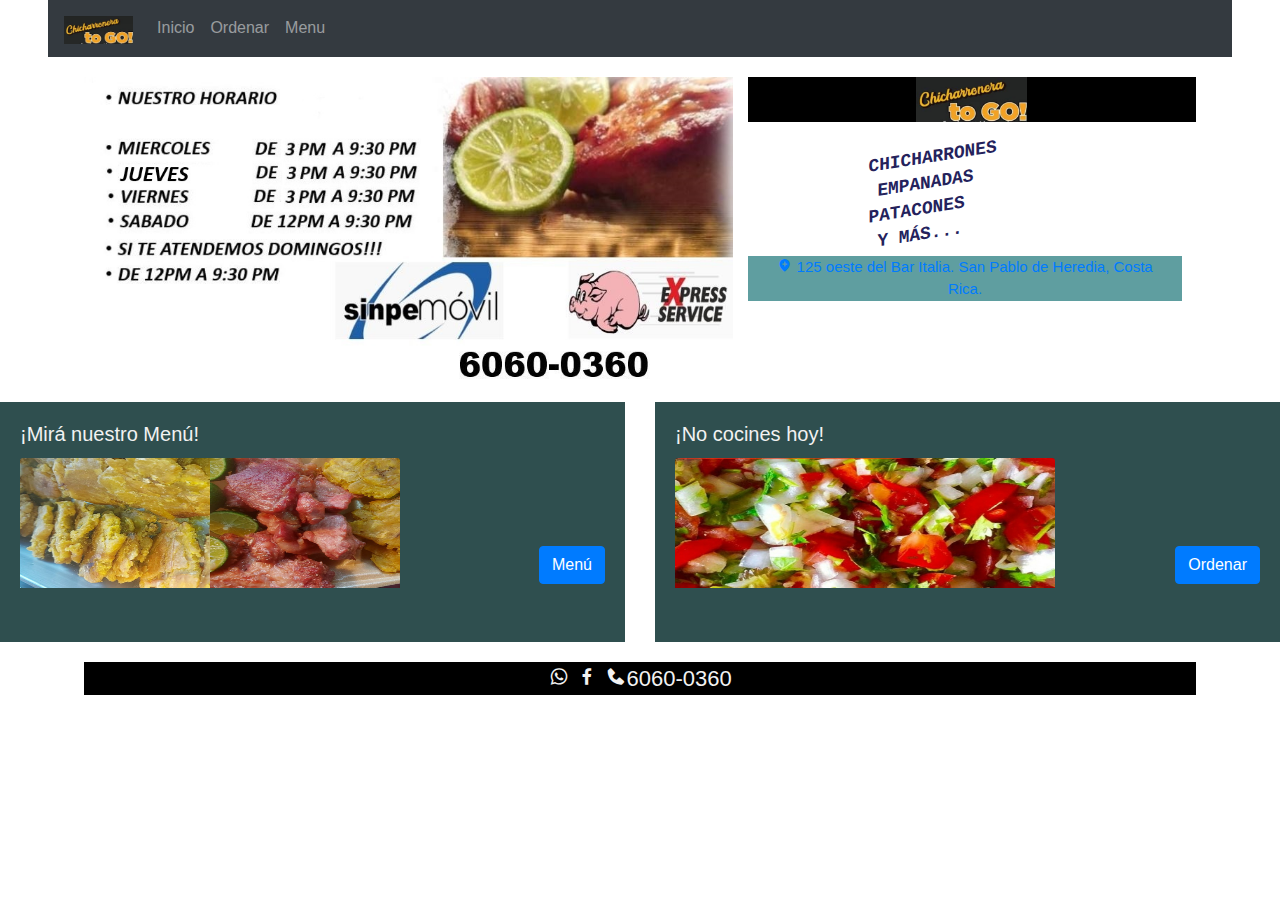
<file: Proyecto/index.html>
<!DOCTYPE html>
<html lang="en">
<head>
    <meta charset="UTF-8">
    <meta name="viewport" content="width=device-width, initial-scale=1.0">
    <!-- CSS only -->

    <link rel="stylesheet" href="https://stackpath.bootstrapcdn.com/bootstrap/4.5.0/css/bootstrap.min.css">
    <link rel="stylesheet" href="https://maxcdn.bootstrapcdn.com/font-awesome/4.7.0/css/font-awesome.min.css">
    <script src="https://code.jquery.com/jquery-3.5.1.min.js"></script>
    <script src="https://cdn.jsdelivr.net/npm/popper.js@1.16.0/dist/umd/popper.min.js"></script>
    <script src="https://stackpath.bootstrapcdn.com/bootstrap/4.5.0/js/bootstrap.min.js"></script>
    <link href='https://cdn.jsdelivr.net/npm/boxicons@2.0.5/css/boxicons.min.css' rel='stylesheet'>
    <link rel="stylesheet" href="style.css">


    <title>Chicharronera to Go!</title>
</head>
<body>
        <nav class="navbar navbar-expand-md navbar-dark bg-dark menuNav">
            <a href="#" class="navbar-brand">
                <img src="imgs/Logo.JPG" alt="Chicharronera ToGo"></div> 
            </a>
            <button type="button" class="navbar-toggler" data-toggle="collapse" data-target="#navbarCollapse">
                <span class="navbar-toggler-icon"></span>
            </button>
            <div class="collapse navbar-collapse" id="navbarCollapse">
                <div class="navbar-nav">
                    <a href="#" class="nav-item nav-link">Inicio</a>
                    <a href="orden.html" class="nav-item nav-link">Ordenar</a>
                    <a href="menu.html" class="nav-item nav-link">Menu</a>
                </div>
            </div>
        </nav>

        <div class="row presentacion">
            <div class="col-sm-7 inicio">
                <img src="imgs/Inicio.JPG" alt="Inicio">
            </div>
            <div class="col-sm-5 inicioTexto">
                <div class="inicio-logo">
                    <img src="imgs/Logo.JPG" alt="Chicharronera ToGo">
                </div>
                <div class="row">
                    <div class="col-sm-7 inicioSide">
                        <h2 class="escolonado">Chicharrones</h2>
                        <h2 class="escolonado esca-side">Empanadas</h2>
                        <h2 class="escolonado">Patacones</h2>
                        <h2 class="escolonado esca-side">Y Más...</h2>
                    </div>
                </div>
                <div class="row rowDir">
                    <div class="col-sm-11 dir">
                       <a href="https://goo.gl/maps/iYFhyFmkyNbN2Wmv8" target="_blank"><i class='bx bxs-location-plus' ></i>
                       125 oeste del Bar Italia.
                       San Pablo de Heredia, Costa Rica.
                        </a>
                    </div>
                </div>
            </div>
        </div>

        <div class="row opciones">
            <div class="col-sm-6 opcion">
                <div class="w-100 h-100 cardOpcion">
                    <div class="card-body h-100">
                        <h5 class="card-title">¡Mirá nuestro Menú!</h5>
                        <a href="menu.html" class="btn btn-primary">Menú</a>
                        <img src="imgs/Opcion1.jpg" alt="Menu" class="card-img-top">
                    </div>
                </div>

            </div>
            <div class="col-sm-6 opcion">
                <div class="w-100 h-100 cardOpcion">
                    <div class="card-body h-100">
                        <h5 class="card-title">¡No cocines hoy!</h5>
                        <a href="orden.html" class="btn btn-primary">Ordenar</a>
                        <img src="imgs/Opcion2.jpg" alt="Menu" class="card-img-top">
                    </div>
                </div>
                
            </div>
        </div>

        <div class="row redes">
            <div class="col-sm-12 colRedes">
                <a href="https://wa.me/50660600360" target="_blank"><i class='bx bxl-whatsapp'></i></a>
                <a href="https://www.facebook.com/Charliepocss" target="_blank"><i class='bx bxl-facebook'></i></a>
                <a href="tel:506-6060-0360" target="_blank"><i class='bx bxs-phone'></i>6060-0360</a>
            </div>
        </div>
</body>
</html>
</file>
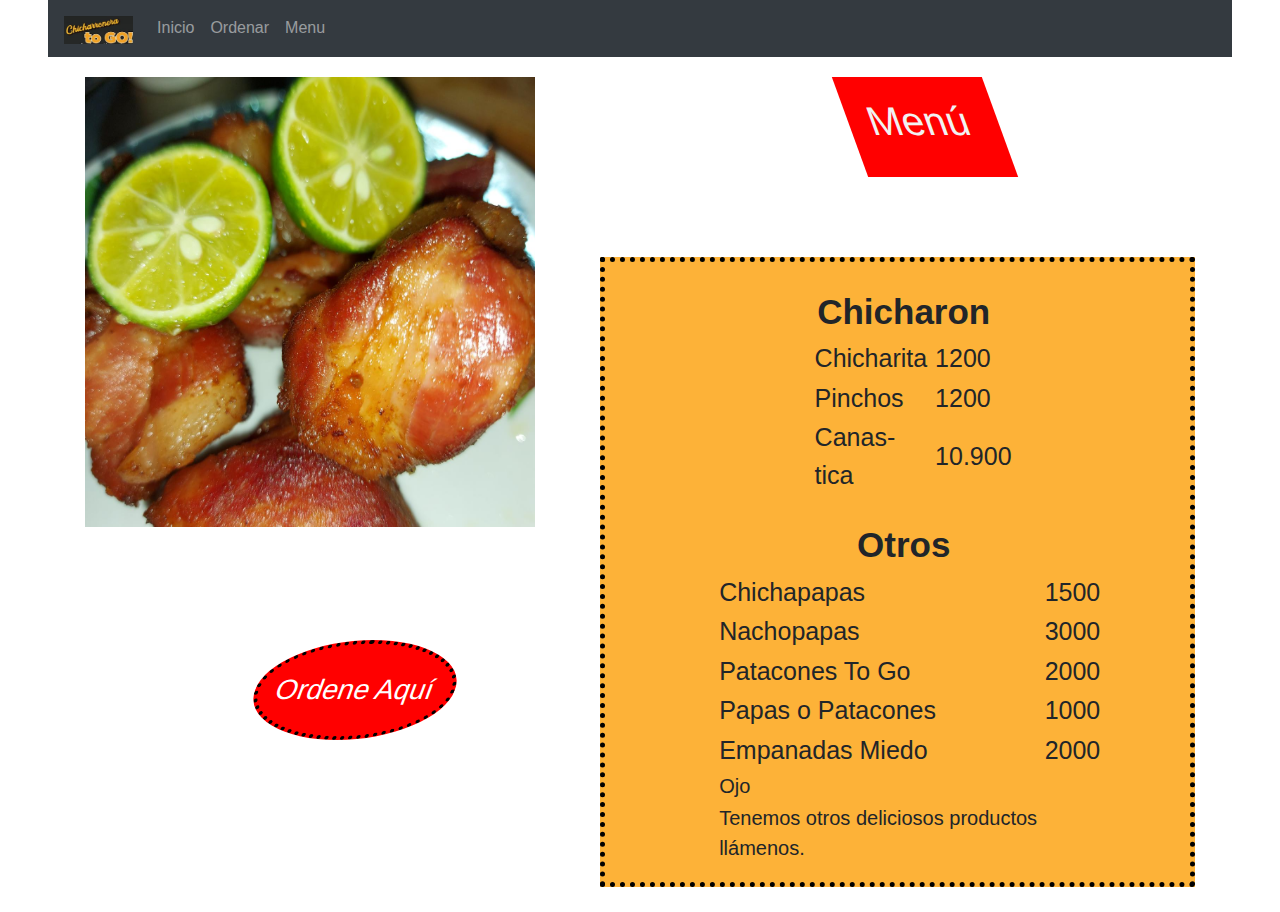
<file: Proyecto/menu.html>
<!DOCTYPE html>
<html lang="en">
<head>
    <meta charset="UTF-8">
    <meta name="viewport" content="width=device-width, initial-scale=1.0">
    <!-- CSS only -->

    <link rel="stylesheet" href="https://stackpath.bootstrapcdn.com/bootstrap/4.5.0/css/bootstrap.min.css">
    <link rel="stylesheet" href="https://maxcdn.bootstrapcdn.com/font-awesome/4.7.0/css/font-awesome.min.css">
    <script src="https://code.jquery.com/jquery-3.5.1.min.js"></script>
    <script src="https://cdn.jsdelivr.net/npm/popper.js@1.16.0/dist/umd/popper.min.js"></script>
    <script src="https://stackpath.bootstrapcdn.com/bootstrap/4.5.0/js/bootstrap.min.js"></script>
    <link href='https://cdn.jsdelivr.net/npm/boxicons@2.0.5/css/boxicons.min.css' rel='stylesheet'>
    <link rel="stylesheet" href="style.css">


    <title>Chicharronera to Go!</title>
</head>
<body>
        <nav class="navbar navbar-expand-md navbar-dark bg-dark menuNav">
            <a href="#" class="navbar-brand">
                <img src="imgs/Logo.JPG" alt="Chicharronera ToGo"></div> 
            </a>
            <button type="button" class="navbar-toggler" data-toggle="collapse" data-target="#navbarCollapse">
                <span class="navbar-toggler-icon"></span>
            </button>
            <div class="collapse navbar-collapse" id="navbarCollapse">
                <div class="navbar-nav">
                    <a href="index.html" class="nav-item nav-link">Inicio</a>
                    <a href="orden.html" class="nav-item nav-link">Ordenar</a>
                    <a href="#" class="nav-item nav-link">Menu</a>
                </div>
            </div>
        </nav>
        <section class="container menuSection">
            <div class="row">
                <div class="col-md-6 menuImg">
                    <img src="imgs/menu1r.png" alt="">
                    <div class="oval">
                        <div class="link">
                            <a href="orden.html">Ordene Aquí</a>
                        </div>
                    </div>
                </div>
                <div class="col-md-6 menuSide">
                    <div class="parallelogram">
                        <h1>
                            Menú
                        </h1>
                    </div>
                    <div class="menu">
                        <table>
                            <tr>
                                <th colspan="2">Chicharon</th>
                            </tr>
                            <tr>
                                <td>Chicharita</td>
                                <td>1200</td>
                            </tr>
                            <tr>
                                <td>Pinchos</td>
                                <td>1200</td>
                            </tr>
                            <tr>
                                <td>Canas-tica</td>
                                <td>10.900</td>
                            </tr>
                        </table>
                        <table>
                            <tr>
                                <th colspan="2">Otros</th>
                            </tr>
                            <tr>
                                <tr>
                                    <td>Chichapapas</td>
                                    <td>1500</td>
                                </tr>
                                <tr>
                                    <td>Nachopapas</td>
                                    <td>3000</td>
                                </tr>
                                <tr>
                                    <td>Patacones To Go</td>
                                    <td>2000</td>
                                </tr>
                                <tr>
                                    <td>Papas o Patacones</td>
                                    <td>1000</td>
                                </tr>
                                <tr>
                                    <td>Empanadas Miedo</td>
                                    <td>2000</td>
                                </tr>
                            <tr>
                                <td class="nota" colspan="2">Ojo</td>
                            </tr>
                            <tr>
                                <td class="nota" colspan="2">Tenemos otros deliciosos productos llámenos.
                                </td>
                            </tr>
                        </table>
                    </div>
                </div>
            </div>
        </section>
</body>
</html>
</file>
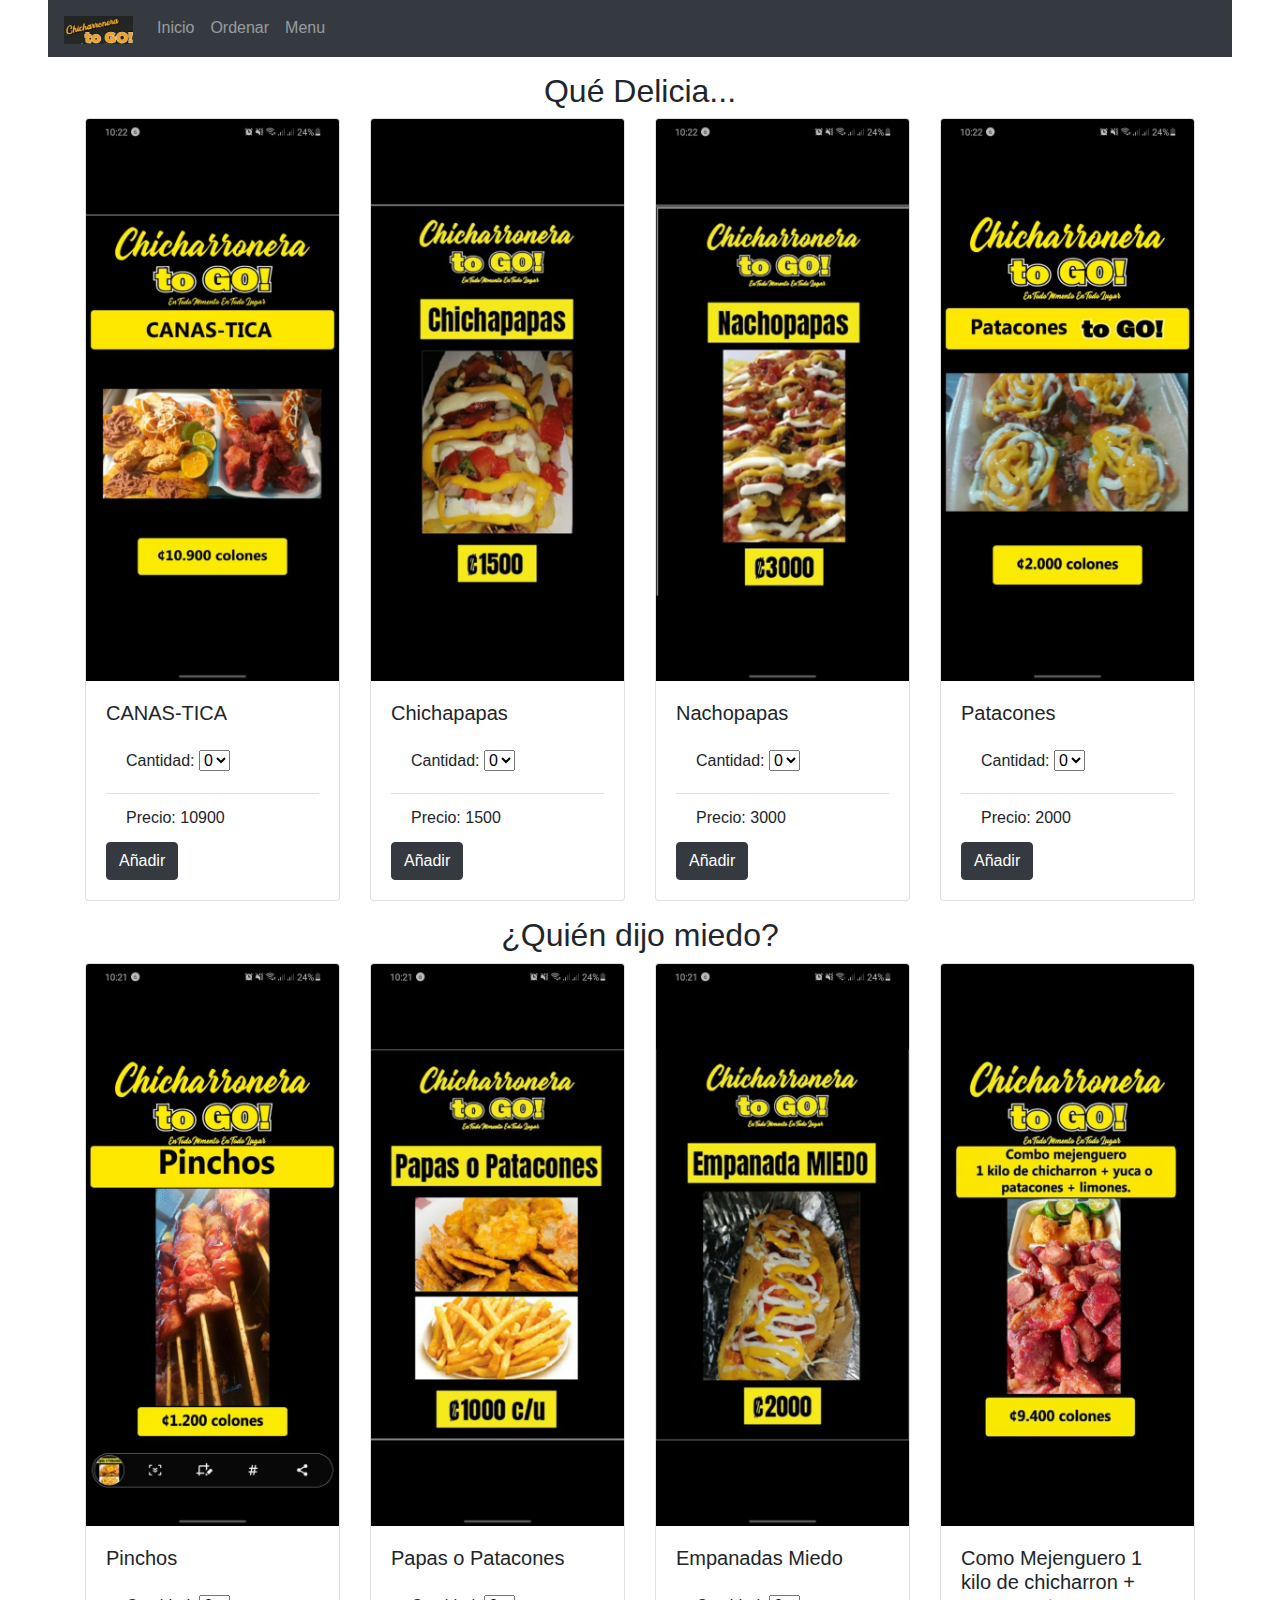
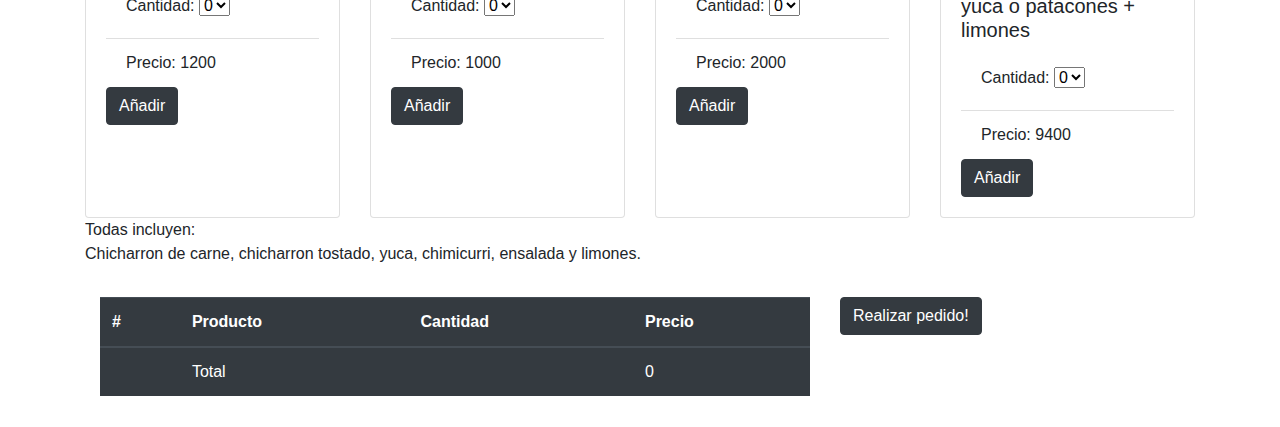
<file: Proyecto/orden.html>
<!DOCTYPE html>
<html lang="en">

<head>
  <meta charset="UTF-8">
  <meta name="viewport" content="width=device-width, initial-scale=1.0">
  <!-- CSS only -->

  <link rel="stylesheet" href="https://stackpath.bootstrapcdn.com/bootstrap/4.5.0/css/bootstrap.min.css">
  <link rel="stylesheet" href="https://maxcdn.bootstrapcdn.com/font-awesome/4.7.0/css/font-awesome.min.css">
  <script src="https://code.jquery.com/jquery-3.5.1.min.js"></script>
  <script src="https://cdn.jsdelivr.net/npm/popper.js@1.16.0/dist/umd/popper.min.js"></script>
  <script src="https://stackpath.bootstrapcdn.com/bootstrap/4.5.0/js/bootstrap.min.js"></script>
  <link href='https://cdn.jsdelivr.net/npm/boxicons@2.0.5/css/boxicons.min.css' rel='stylesheet'>
  <link rel="stylesheet" href="style.css">


  <title>Chicharronera to Go!</title>
</head>

<body>
  <nav class="navbar navbar-expand-md navbar-dark bg-dark menuNav">
    <a href="#" class="navbar-brand">
      <img src="imgs/Logo.JPG" alt="Chicharronera ToGo"></div>
    </a>
    <button type="button" class="navbar-toggler" data-toggle="collapse" data-target="#navbarCollapse">
      <span class="navbar-toggler-icon"></span>
    </button>
    <div class="collapse navbar-collapse" id="navbarCollapse">
      <div class="navbar-nav">
        <a href="index.html" class="nav-item nav-link">Inicio</a>
        <a href="#" class="nav-item nav-link">Ordenar</a>
        <a href="menu.html" class="nav-item nav-link">Menu</a>
      </div>
    </div>
  </nav>
  <section class="container orderSection">
    <div class="container">
      <div class="row">
        <h2 id="titulo">Qué Delicia...</h2>
        <div class="card-deck">
          <div id="producto1" class="card">
            <img src="imgs/order1.jpg" class="card-img-top" alt="...">
            <div class="card-body">
              <h5 class="card-title">CANAS-TICA</h5>
              <ul class="list-group list-group-flush">
                <li class="list-group-item">
                  <label for="cantidad">Cantidad:</label>
                  <select name="cantidad" id="cantidad">
                    <option value="0">0</option>
                    <option value="1">1</option>
                    <option value="2">2</option>
                    <option value="3">3</option>
                  </select>
                </li>
                <li class="list-group-item">Precio: <span id="precio">10900</span></li>
              </ul>
              <button class="add btn btn-dark">Añadir</button>
            </div>
          </div>
          <div id="producto2" class="card">
            <img src="imgs/order2.jpg" class="card-img-top" alt="...">
            <div class="card-body">
              <h5 class="card-title">Chichapapas</h5>
              <ul class="list-group list-group-flush">
                <li class="list-group-item">
                  <label for="cantidad">Cantidad:</label>
                  <select name="cantidad" id="cantidad">
                    <option value="0">0</option>
                    <option value="1">1</option>
                    <option value="2">2</option>
                    <option value="3">3</option>
                  </select>
                </li>
                <li class="list-group-item">Precio: <span id="precio">1500</span></li>
              </ul>
              <button class="add btn btn-dark">Añadir</button>
            </div>
          </div>
          <div id="producto3" class="card">
            <img src="imgs/order3.jpg" class="card-img-top" alt="...">
            <div class="card-body">
              <h5 class="card-title">Nachopapas</h5>
              <ul class="list-group list-group-flush">
                <li class="list-group-item">
                  <label for="cantidad">Cantidad:</label>
                  <select name="cantidad" id="cantidad">
                    <option value="0">0</option>
                    <option value="1">1</option>
                    <option value="2">2</option>
                    <option value="3">3</option>
                  </select>
                </li>
                <li class="list-group-item">Precio: <span id="precio">3000</span></li>
              </ul>
              <button class="add btn btn-dark">Añadir</button>
            </div>
          </div>
          <div id="producto4" class="card">
            <img src="imgs/order4.jpg" class="card-img-top" alt="...">
            <div class="card-body">
              <h5 class="card-title">Patacones</h5>
              <ul class="list-group list-group-flush">
                <li class="list-group-item">
                  <label for="cantidad">Cantidad:</label>
                  <select name="cantidad" id="cantidad">
                    <option value="0">0</option>
                    <option value="1">1</option>
                    <option value="2">2</option>
                    <option value="3">3</option>
                  </select>
                </li>
                <li class="list-group-item">Precio: <span id="precio">2000</span></li>
              </ul>
              <button class="add btn btn-dark">Añadir</button>
            </div>
          </div>
        </div>
      </div>
      <div class="row">
        <h2 id="titulo">¿Quién dijo miedo?</h2>
        <div class="card-deck">
          <div id="producto5" class="card">
            <img src="imgs/canasta1.jpg" class="card-img-top" alt="...">
            <div class="card-body">
              <h5 class="card-title">Pinchos</h5>
              <ul class="list-group list-group-flush">
                <li class="list-group-item">
                  <label for="cantidad">Cantidad:</label>
                  <select name="cantidad" id="cantidad">
                    <option value="0">0</option>
                    <option value="1">1</option>
                    <option value="2">2</option>
                    <option value="3">3</option>
                  </select>
                </li>
                <li class="list-group-item">Precio: <span id="precio">1200</span></li>
              </ul>
              <button class="add btn btn-dark">Añadir</button>
            </div>
          </div>
          <div id="producto6" class="card">
            <img src="imgs/canasta2.jpg" class="card-img-top" alt="...">
            <div class="card-body">
              <h5 class="card-title">Papas o Patacones</h5>
              <ul class="list-group list-group-flush">
                <li class="list-group-item">
                  <label for="cantidad">Cantidad:</label>
                  <select name="cantidad" id="cantidad">
                    <option value="0">0</option>
                    <option value="1">1</option>
                    <option value="2">2</option>
                    <option value="3">3</option>
                  </select>
                </li>
                <li class="list-group-item">Precio: <span id="precio">1000</span></li>
              </ul>
              <button class="add btn btn-dark">Añadir</button>
            </div>
          </div>
          <div id="producto7" class="card">
            <img src="imgs/canasta3.jpg" class="card-img-top" alt="...">
            <div class="card-body">
              <h5 class="card-title">Empanadas Miedo</h5>
              <ul class="list-group list-group-flush">
                <li class="list-group-item">
                  <label for="cantidad">Cantidad:</label>
                  <select name="cantidad" id="cantidad">
                    <option value="0">0</option>
                    <option value="1">1</option>
                    <option value="2">2</option>
                    <option value="3">3</option>
                  </select>
                </li>
                <li class="list-group-item">Precio: <span id="precio">2000</span></li>
              </ul>
              <button class="add btn btn-dark">Añadir</button>
            </div>
          </div>
          <div id="producto8" class="card">
            <img src="imgs/canasta4.jpg" class="card-img-top" alt="...">
            <div class="card-body">
              <h5 class="card-title">Como Mejenguero 1 kilo de chicharron + yuca o patacones + limones </h5>
              <ul class="list-group list-group-flush">
                <li class="list-group-item">
                  <label for="cantidad">Cantidad:</label>
                  <select name="cantidad" id="cantidad">
                    <option value="0">0</option>
                    <option value="1">1</option>
                    <option value="2">2</option>
                    <option value="3">3</option>
                  </select>
                </li>
                <li class="list-group-item">Precio: <span id="precio">9400</span></li>
              </ul>
              <button class="add btn btn-dark">Añadir</button>
            </div>
          </div>
        </div>

        <p>Todas incluyen:
          <br>
          Chicharron de carne, chicharron tostado, yuca, chimicurri, ensalada y limones.</p>
      </div>
      <div class="row">
        <div class="col-sm-8">
          <table class="table table-dark">
            <thead>
              <tr>
                <th scope="col">#</th>
                <th scope="col">Producto</th>
                <th scope="col">Cantidad</th>
                <th scope="col">Precio</th>
              </tr>
            </thead>
            <tbody>
              <!-- <tr>
                <th scope="row">1</th>
                <td>Producto</td>
                <td>4</td>
                <td>2,200</td>
              </tr>
              <tr>
                <th scope="row">2</th>
                <td>Producto</td>
                <td>4</td>
                <td>2,200</td>
              </tr>
              <tr>
                <th scope="row">3</th>
                <td>Producto</td>
                <td>4</td>
                <td>2,200</td>
              </tr> -->
              <tr id="total">
                <th scope="row"></th>
                <td colspan="2">Total</td>
                <td id="precioTotal">0</td>
              </tr>
            </tbody>
          </table>
        </div>
        <div class="col-sm-4">
          <button class="requestOrder btn btn-dark">Realizar pedido!</button>
        </div>
      </div>
    </div>
  </section>

  <script src="https://ajax.googleapis.com/ajax/libs/jquery/3.5.1/jquery.min.js"></script>
  <script src="scripts.js"></script>
  <script>
    function deleteProduct (tr){
        $(tr).closest('tr').remove();
        var row = $('tbody').children('tr').length
        var tot = 0
        var i = 1;
        if (row > 1){
          $('table > tbody  > tr').each(function(index, tr) {
                var $cell = $(tr).find('td'),
                    price = $cell.eq(2).text(),
                    subtot = parseInt(price);
                console.log(row);
                console.log(i);
                if (i < row){
                  tot += subtot;
                  console.log(tot);
                  console.log(subtot);
                  $('#precioTotal').text(parseInt(tot));      
                }
                i += 1;
            })
        } else{
          $('#precioTotal').text("0")
        }
        console.log(row);
    }
  </script>
</body>

</html>
</file>
<file: Proyecto/style.css>
.navbar-brand img{
    height: 28px;
}

.menuNav{
  margin-right: -15px;  
}

.opcion{
  height: 240px;
}
.cardOpcion{
  background-color: darkslategrey;
  color: #f2f2f2;
  margin-right: 25%;
}

.cardOpcion img{
  max-width: 65%;
  max-height: 65%;
  display: block;
}

.card-body a{
  float: right;
  margin-top: 15%;
}


.rowDir{
  margin-right: 0;
}
.dir{
    font-size: 16px;
    vertical-align: middle;
    color: #24225c;
    margin-left: 20px;
    text-align: center;
    background-color: cadetblue;
    width: 100%;
}

.dir a{
  text-decoration: none;
}

.dir a:visited{
  color:  #24225c;;
}

.inicio-logo{
  width: 100%;
  height: 13%;
  margin-top: 20px;
  margin-right: 0;
  padding: 0;
  background-color: black;
}

.inicio-logo img{
  max-width: 100%;
  max-height: 100%;
  display: block;
  margin-left: auto;
  margin-right: auto;
  position: relative;
}

.presentacion .inicio img{
  max-width: 100%;
  max-height: 100%;
  display: block;

}

.inicioTexto{
  padding-right: 0;
}

.inicio {
  margin-top: 20px;
  padding: 0; 
}

.inicioSide h2 {
  font-size: 28px;
  color: #24225c;
  line-height: 0.95;
  font-family: "Lucida Console", Monaco, monospace;
  text-transform: uppercase;
  font-weight: bolder;
}

.inicioSide{
  transform: rotate(-9deg) skewX(-9deg);
  margin-top: 36px;
  margin-left: 25%;
  margin-bottom: 36px;
}

.esca-side{
  margin-left: 0.5em;
}


.redes{
  margin-top: 20px;
  background-color: black;
}

.colRedes{
  text-align: center;
  font-size: 22px;
  color: #f2f2f2;
}

.colRedes a{
  text-decoration: none;
  color: #f2f2f2;
}

.redes a:visited{
  color: #f2f2f2;
}

.logo{
    padding-left: 32px;
}
.menuSection .row{
  margin-bottom: 25px;
}
.menuSection .divisor{
  background-color: black;
  min-height: 35px;
}
.menuSection .menu{
  background-color: #fdb238;
  border: 5px dotted black;
  min-height: 415px;
  /* margin-left: -55px; */
  margin-top: 80px;
  padding-left: 2.3%;
  z-index: 2;
}
.menuSection .menu table{
  margin: 0 20px 0 0;
  margin: auto;
}
.menuSection .menu th{
  font-size: 22px;
  text-align: center;
  /* padding-left: 25px; */
  padding-top: 24px;
}
.menuSection .menu td{
  font-size: 16px;
  text-align: left;
  /* padding-left: 9%; */
}
.menuSection .menu .nota{
  font-size: 12px;
  text-align: left;
}
.menuSection .menuImg img{
  height: 300px;
  width: 300px;
  margin-top: 20px;
}
.menuSection .menuImg{
  z-index: 4;
}
.menuSection .menuImg .oval {
  width: 200px;
  height: 100px;
  background: red;
  border-radius: 100px / 50px;
  color: white;
  margin: 21% auto;
  display: flex;
  justify-content: center;
  align-items: center;
  border: 4px dotted black;
  transform: skew(-20deg);
}
.menuSection .menuImg .oval a{
  color: white;
  font-size: 28px;
}
.menuSection .menuSide .parallelogram {
  width: 150px;
  height: 100px;
  transform: skew(20deg);
  background: red;
  color: #f2f2f2;
  padding: 20px;
  margin: 20px auto;
}

.orderSection .row{
  margin-bottom: 15px;
  margin-top: 15px;
}

.orderSection #titulo{
  margin: auto auto 8px auto;
}
.orderSection #alerta{
  margin-top: 6%;
}

.close{
  color: yellow;
}

#alerta .close{
  color: black;
}
#alerta {
  position: fixed;
  top: 0;
  width: 70%;
  z-index: 1000;
}
/*375px o mas*/
@media (min-width:375px){
  .menuSection .menuImg img{
    height: 350px;
    width: 350px;
    margin-top: 20px;
  }}
/*425px o mas*/
@media (min-width:425px){
  .menuSection .menuImg img{
    height: 400px;
    width: 400px;
    margin-top: 20px;
  }}
/*768px o mas*/
@media (min-width:768px){
  .presentacion {
    margin-left: 18px;
    margin-right: 18px;
    padding-right: 0;
  }
  
  .menuNav{
    margin-left: 18px;
    margin-right: 18px;
    padding-right: 0;
  }

  .redes{
    margin-left: 18px;
    margin-right: 18px;
  }
  .inicioSide{
    margin-top: 18px;
    margin-bottom: 16px;
  }
  .inicioSide h2{
    font-size: 14px;
  }
  .dir{
    font-size: 13px;
    margin-left: 15px;
  }
  .rowDir{
    margin-right: -11px;
  }
  .menuSection .menu{
    background-color: #fdb238;
    border: 5px dotted black;
    min-height: 530px;
    margin-left: -55px;
    margin-top: 80px;
    padding-left: 2.3%;
    z-index: 2;
  }
  .menuSection .menu table{
    margin: 0 20px 0 0;
    margin: auto;
  }
  .menuSection .menu th{
    font-size: 28px;
    text-align: center;
    /* padding-left: 25px; */
    padding-top: 24px;
  }
  .menuSection .menu td{
    font-size: 20px;
    text-align: left;
    padding-left: 2%;
  }
  .menuSection .menu .nota{
    font-size: 16px;
    text-align: left;
  }
  .menuSection .menuImg img{
    height: 320px;
    width: 320px;
    margin-top: 20px;
  }
  .orderSection #alerta{
    margin-top: 2%;
  }
}

/*1024px o mas*/
@media (min-width:1024px){
  .presentacion {
    margin-left: 84px;
    margin-right: 84px;
    padding-right: 0;
  }
  
  .menuNav {
    margin-left: 48px;
    margin-right: 48px;
    padding-right: 0;
}

  .redes{
    margin-left: 84px;
    margin-right: 84px;
  }
  .inicioSide h2{
    font-size: 18px;
  }
  .inicioSide{
    margin-top: 18px;
    margin-bottom: 16px;
  }
  .dir{
    font-size: 15px;
  }
  .menuSection .menu{
    background-color: #fdb238;
    border: 5px dotted black;
    min-height: 630px;
    margin-left: -55px;
    margin-top: 80px;
    padding-left: 2.3%;
    z-index: 2;
  }
  .menuSection .menu table{
    margin: 0 20px 0 0;
    margin: auto;
  }
  .menuSection .menu th{
    font-size: 35px;
    text-align: center;
    /* padding-left: 25px; */
    padding-top: 24px;
  }
  .menuSection .menu td{
    font-size: 25px;
    text-align: left;
    padding-left: 5%;
  }
  .menuSection .menu .nota{
    font-size: 20px;
    text-align: left;
  }
  .menuSection .menuImg img{
    height: 450px;
    width: 450px;
    margin-top: 20px;
  }
  
}

/*1440px o mas*/
@media (min-width:1440px){
  .presentacion {
    margin-left: 125px;
    margin-right: 125px;
    padding-right: 0;
  }
  
  .menuNav {
    margin-left: 125px;
    margin-right: 125px;
    padding-right: 0;
  }

  .redes {
    margin-left: 125px;
    margin-right: 125px;
  }

  .opciones{
    margin-left: 125px;
    margin-right: 125px;
  }
  .inicioSide{
    margin-top: 36px;
    margin-bottom: 22px;
  }
  .inicioSide h2{
    font-size: 38px;
  }
  .menuSection .menu{
    background-color: #fdb238;
    border: 5px dotted black;
    min-height: 700px;
    margin-left: -55px;
    margin-top: 80px;
    padding-left: 2.3%;
    z-index: 2;
  }
  .menuSection .menu table{
    margin: 0 20px 0 0;
  }
  .menuSection .menu th{
    font-size: 40px;
    text-align: center;
    padding-left: 25px;
    padding-top: 24px;
  }
  .menuSection .menu td{
    font-size: 32px;
    text-align: left;
    padding-left: 9%;
  }
  .menuSection .menu .nota{
    font-size: 20px;
    text-align: left;
  }
  .menuSection .menuImg img{
    height: 550px;
    width: 550px;
    margin-top: 20px;
  }
}

/* 1650 o más */
@media (min-width:1650px){
  .inicioSide h2 {
    font-size: 48px;
    padding-left: 0;
  }

  .dir{
    font-size: 32px;
    width: 150%;
  }

  .rowDir{
    margin-right: -45px;
  }
  .menuSection .menu{
    background-color: #fdb238;
    border: 5px dotted black;
    min-height: 700px;
    margin-left: -55px;
    margin-top: 80px;
    padding-left: 2.3%;
    z-index: 2;
  }
  .menuSection .menu table{
    margin: 0 20px 0 0;
  }
  .menuSection .menu th{
    font-size: 40px;
    text-align: center;
    padding-left: 25px;
    padding-top: 24px;
  }
  .menuSection .menu td{
    font-size: 32px;
    text-align: left;
    padding-left: 9%;
  }
  .menuSection .menu .nota{
    font-size: 20px;
    text-align: left;
  }
  .menuSection .menuImg img{
    height: 550px;
    width: 550px;
    margin-top: 20px;
  }

}
</file>
